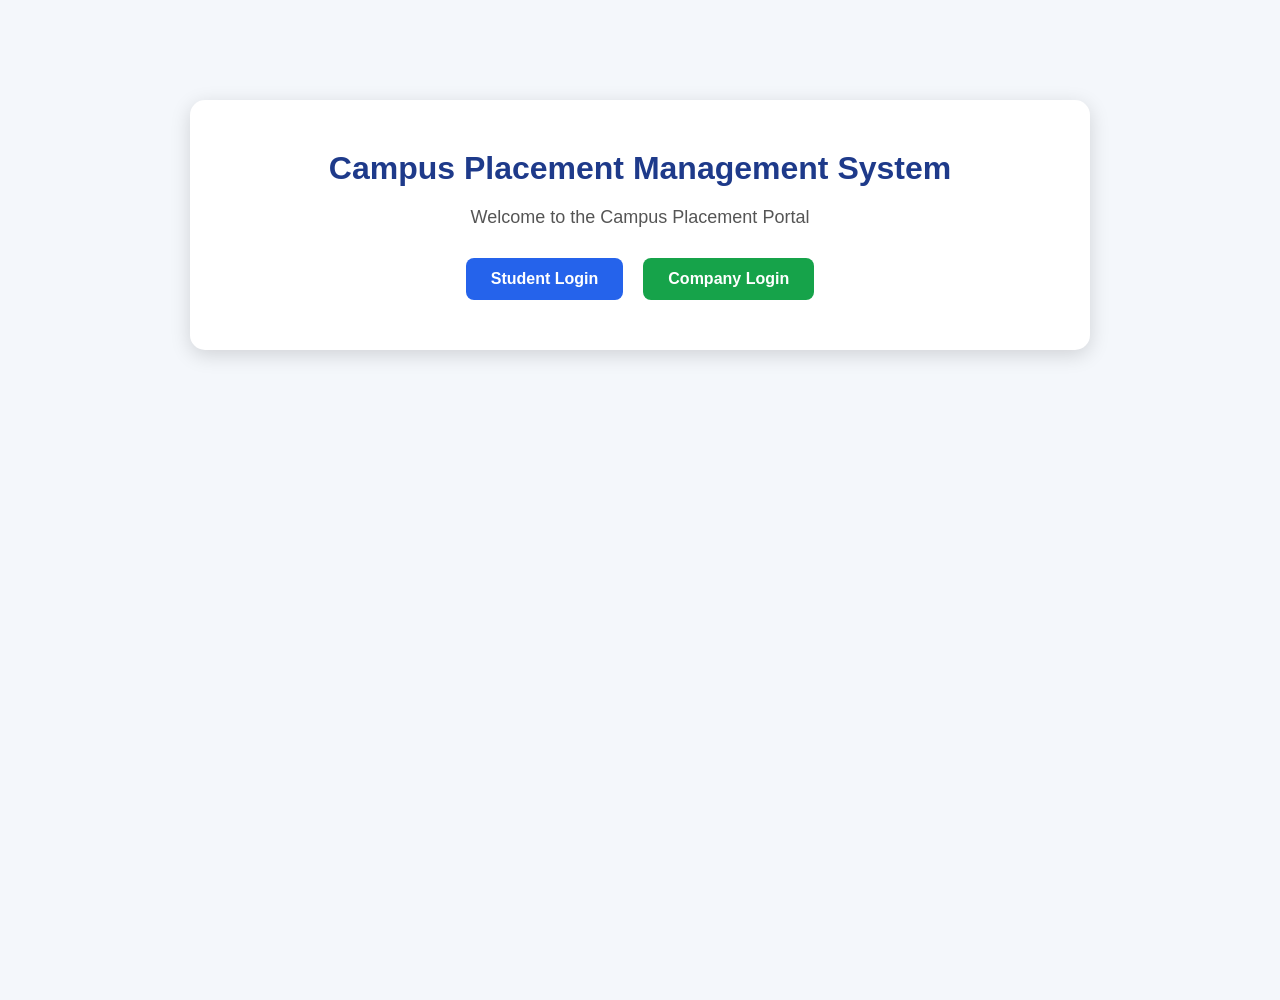
<file: webapp/index.html>
<!DOCTYPE html>
<html lang="en">

<head>
    <meta charset="UTF-8">
    <meta name="viewport" content="width=device-width, initial-scale=1.0">

    <title>Campus Placement Management System</title>

    <!-- Connect HTML with CSS -->
    <link rel="stylesheet" href="css/style.css">
</head>

<body>

    <div class="container">

        <h1>Campus Placement Management System</h1>

        <p class="welcome">
            Welcome to the Campus Placement Portal
        </p>

        <div class="buttons">

            <!-- Student Login -->
            <a href="student-login.html" class="btn student-btn">
                Student Login
            </a>

            <!-- Company Login -->
            <a href="company-login.html" class="btn company-btn">
                Company Login
            </a>

        </div>

    </div>

</body>

</html>
</file>
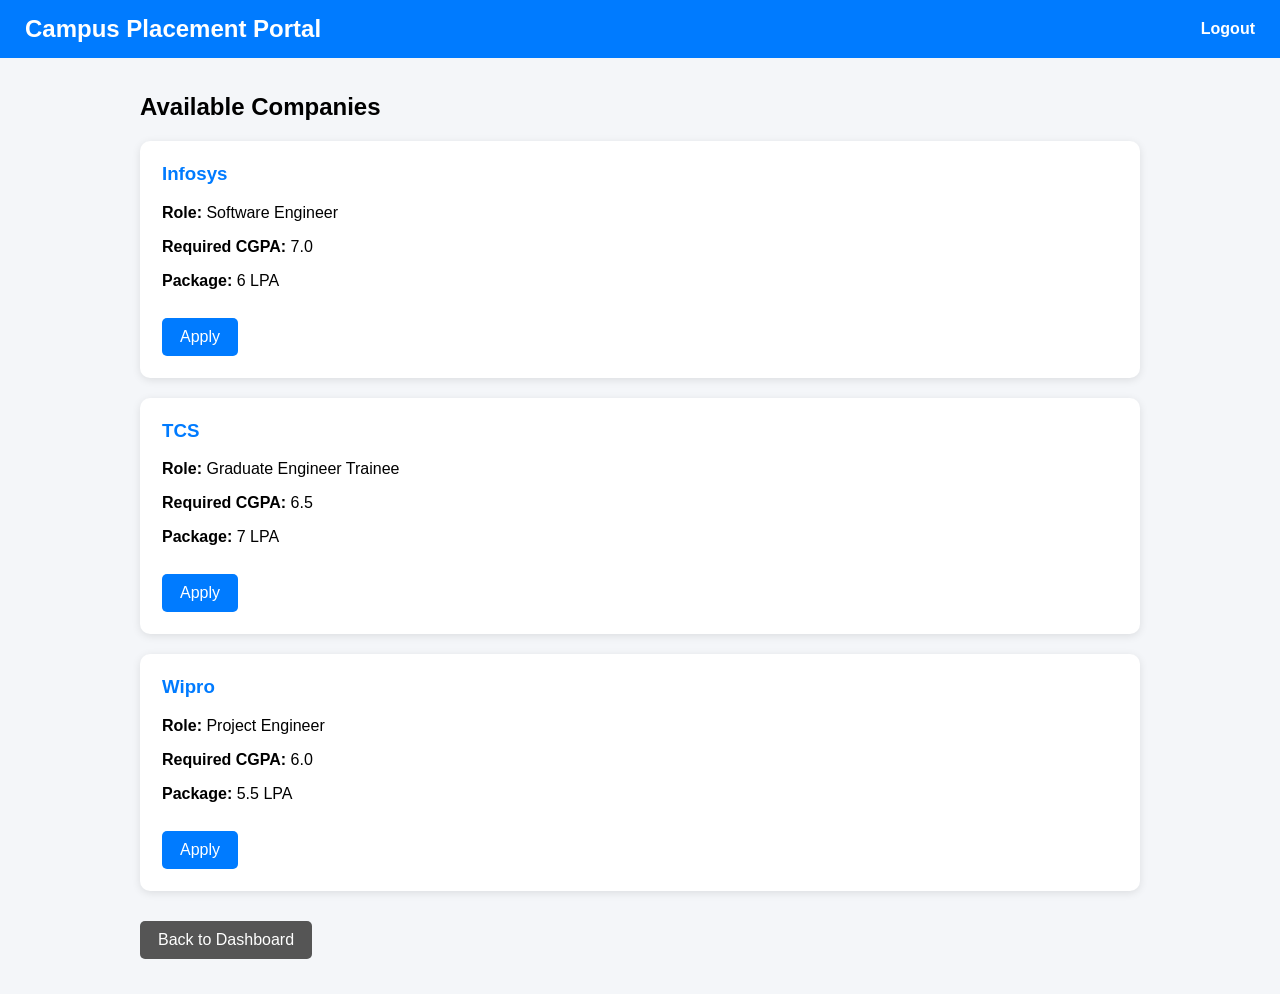
<file: webapp/available-companies.html>
<!DOCTYPE html>
<html lang="en">
<head>
    <meta charset="UTF-8">
    <meta name="viewport" content="width=device-width, initial-scale=1.0">
    <title>Available Companies</title>

    <style>
        body {
            margin: 0;
            font-family: Arial, sans-serif;
            background-color: #f4f6f9;
        }

        .navbar {
            background-color: #007bff;
            color: white;
            padding: 15px 25px;
            display: flex;
            justify-content: space-between;
            align-items: center;
        }

        .navbar h2 {
            margin: 0;
        }

        .navbar a {
            color: white;
            text-decoration: none;
            font-weight: bold;
        }

        .container {
            width: 90%;
            max-width: 1000px;
            margin: 35px auto;
        }

        .company-card {
            background-color: white;
            padding: 22px;
            margin-bottom: 20px;
            border-radius: 10px;
            box-shadow: 0 2px 8px rgba(0,0,0,0.1);
        }

        .company-card h3 {
            margin-top: 0;
            color: #007bff;
        }

        .apply-btn {
            display: inline-block;
            margin-top: 12px;
            padding: 10px 18px;
            background-color: #007bff;
            color: white;
            text-decoration: none;
            border-radius: 5px;
        }

        .back-btn {
            display: inline-block;
            margin-top: 10px;
            padding: 10px 18px;
            background-color: #555;
            color: white;
            text-decoration: none;
            border-radius: 5px;
        }
    </style>
</head>

<body>

    <div class="navbar">
        <h2>Campus Placement Portal</h2>
        <a href="student-login.html">Logout</a>
    </div>

    <div class="container">

        <h2>Available Companies</h2>

        <div class="company-card">
            <h3>Infosys</h3>
            <p><strong>Role:</strong> Software Engineer</p>
            <p><strong>Required CGPA:</strong> 7.0</p>
            <p><strong>Package:</strong> 6 LPA</p>

            <a href="apply?company_id=1" class="apply-btn">
                Apply
            </a>
        </div>

        <div class="company-card">
            <h3>TCS</h3>
            <p><strong>Role:</strong> Graduate Engineer Trainee</p>
            <p><strong>Required CGPA:</strong> 6.5</p>
            <p><strong>Package:</strong> 7 LPA</p>

            <a href="apply?company_id=2" class="apply-btn">
                Apply
            </a>
        </div>

        <div class="company-card">
            <h3>Wipro</h3>
            <p><strong>Role:</strong> Project Engineer</p>
            <p><strong>Required CGPA:</strong> 6.0</p>
            <p><strong>Package:</strong> 5.5 LPA</p>

            <a href="apply?company_id=3" class="apply-btn">
                Apply
            </a>
        </div>

        <a href="student-dashboard.html" class="back-btn">
            Back to Dashboard
        </a>

    </div>

</body>
</html>
</file>
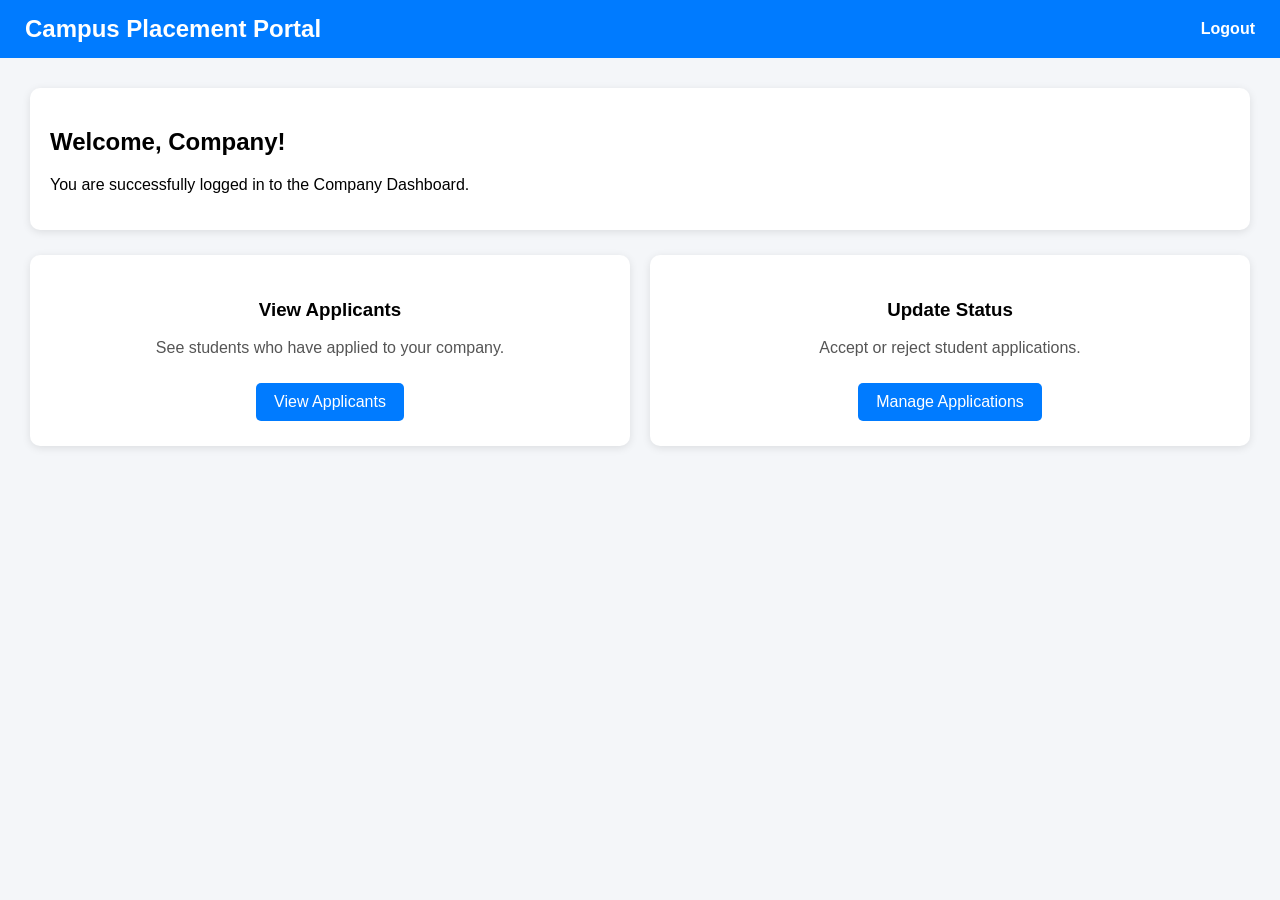
<file: webapp/company-dashboard.html>
<!DOCTYPE html>
<html lang="en">
<head>
    <meta charset="UTF-8">
    <meta name="viewport" content="width=device-width, initial-scale=1.0">
    <title>Company Dashboard</title>

    <style>
        body {
            margin: 0;
            font-family: Arial, sans-serif;
            background-color: #f4f6f9;
        }

        .navbar {
            background-color: #007bff;
            color: white;
            padding: 15px 25px;
            display: flex;
            justify-content: space-between;
            align-items: center;
        }

        .navbar h2 {
            margin: 0;
        }

        .navbar a {
            color: white;
            text-decoration: none;
            font-weight: bold;
        }

        .container {
            padding: 30px;
        }

        .welcome {
            background-color: white;
            padding: 20px;
            border-radius: 10px;
            margin-bottom: 25px;
            box-shadow: 0 2px 8px rgba(0,0,0,0.1);
        }

        .cards {
            display: grid;
            grid-template-columns: repeat(auto-fit, minmax(220px, 1fr));
            gap: 20px;
        }

        .card {
            background-color: white;
            padding: 25px;
            border-radius: 10px;
            text-align: center;
            box-shadow: 0 2px 8px rgba(0,0,0,0.1);
        }

        .card p {
            color: #555;
        }

        .card a {
            display: inline-block;
            margin-top: 10px;
            padding: 10px 18px;
            background-color: #007bff;
            color: white;
            text-decoration: none;
            border-radius: 5px;
        }

        .card a:hover {
            background-color: #0056b3;
        }
    </style>
</head>

<body>

    <div class="navbar">
        <h2>Campus Placement Portal</h2>
        <a href="company-login.html">Logout</a>
    </div>

    <div class="container">

        <div class="welcome">
            <h2>Welcome, Company!</h2>
            <p>You are successfully logged in to the Company Dashboard.</p>
        </div>

        <div class="cards">

            <div class="card">
                <h3>View Applicants</h3>
                <p>See students who have applied to your company.</p>

                <a href="view-applicants">
                    View Applicants
                </a>
            </div>

            <div class="card">
                <h3>Update Status</h3>
                <p>Accept or reject student applications.</p>

                <a href="view-applicants">
                    Manage Applications
                </a>
            </div>

        </div>

    </div>

</body>
</html>
</file>
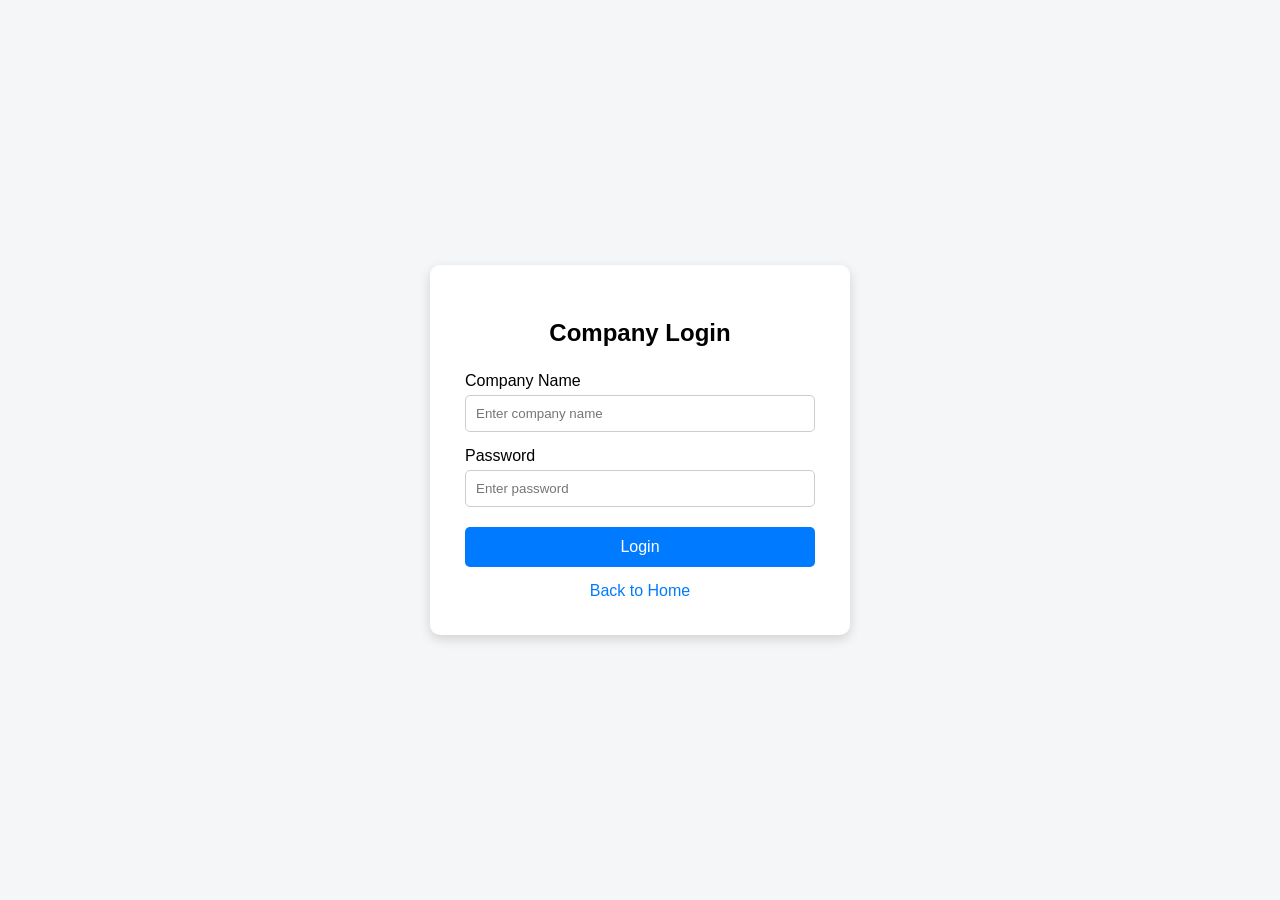
<file: webapp/company-login.html>
<!DOCTYPE html>
<html lang="en">
<head>
    <meta charset="UTF-8">
    <meta name="viewport" content="width=device-width, initial-scale=1.0">
    <title>Company Login</title>

    <style>
        body {
            font-family: Arial, sans-serif;
            background-color: #f4f6f8;
            display: flex;
            justify-content: center;
            align-items: center;
            height: 100vh;
            margin: 0;
        }

        .login-container {
            background-color: white;
            padding: 35px;
            width: 350px;
            border-radius: 10px;
            box-shadow: 0 4px 12px rgba(0, 0, 0, 0.15);
        }

        h2 {
            text-align: center;
            margin-bottom: 25px;
        }

        label {
            display: block;
            margin-top: 15px;
            margin-bottom: 5px;
        }

        input {
            width: 100%;
            padding: 10px;
            box-sizing: border-box;
            border: 1px solid #ccc;
            border-radius: 5px;
        }

        button {
            width: 100%;
            padding: 11px;
            margin-top: 20px;
            background-color: #007bff;
            color: white;
            border: none;
            border-radius: 5px;
            cursor: pointer;
            font-size: 16px;
        }

        button:hover {
            background-color: #0056b3;
        }

        .back-link {
            text-align: center;
            margin-top: 15px;
        }

        .back-link a {
            text-decoration: none;
            color: #007bff;
        }
    </style>
</head>

<body>

    <div class="login-container">

        <h2>Company Login</h2>

        <form action="company-login" method="post">

            <label for="company_name">Company Name</label>
            <input
                type="text"
                id="company_name"
                name="company_name"
                placeholder="Enter company name"
                required
            >

            <label for="password">Password</label>
            <input
                type="password"
                id="password"
                name="password"
                placeholder="Enter password"
                required
            >

            <button type="submit">Login</button>

        </form>

        <div class="back-link">
            <a href="index.html">Back to Home</a>
        </div>

    </div>

</body>
</html>
</file>
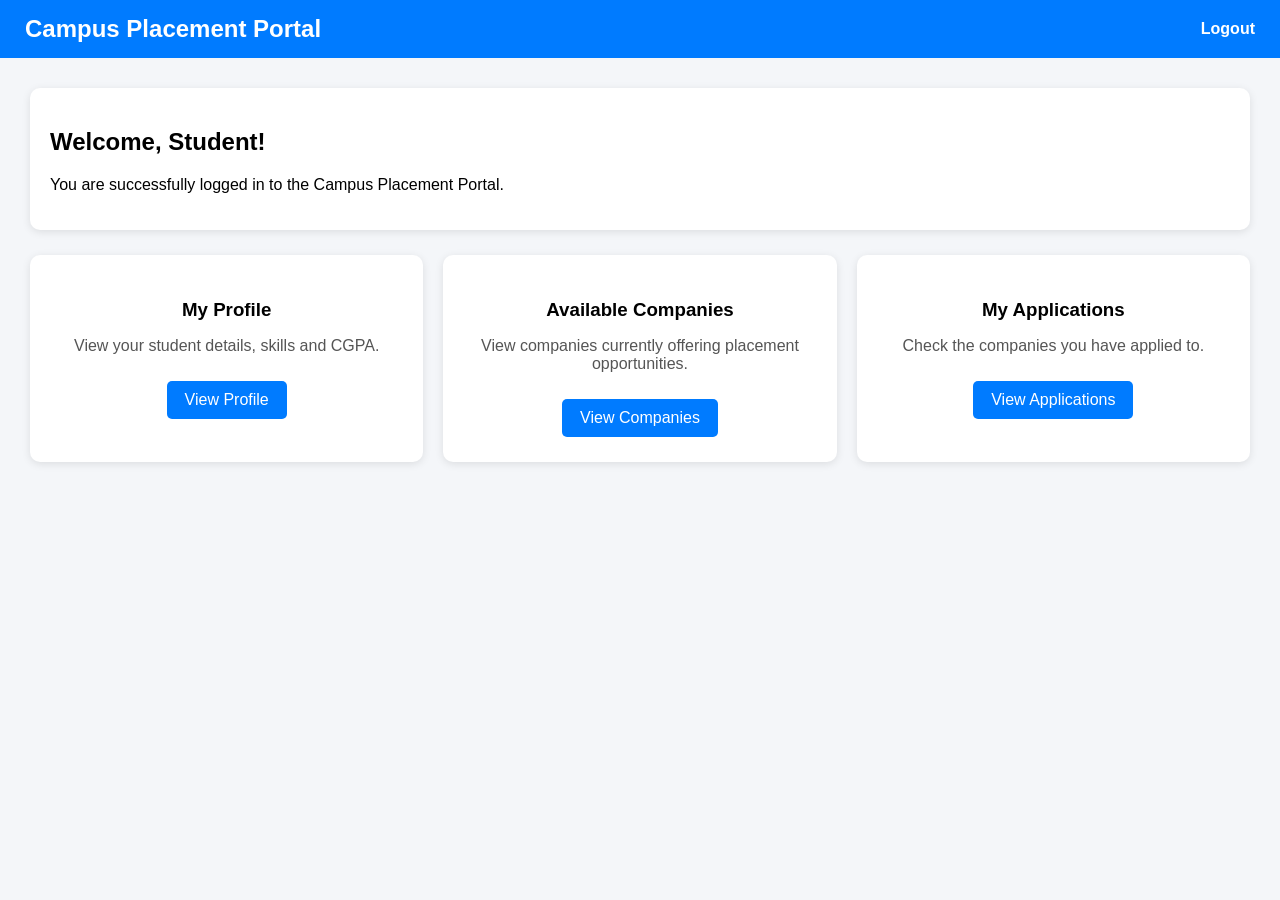
<file: webapp/student-dashboard.html>
<!DOCTYPE html>
<html lang="en">
<head>
    <meta charset="UTF-8">
    <meta name="viewport" content="width=device-width, initial-scale=1.0">
    <title>Student Dashboard</title>

    <style>
        body {
            margin: 0;
            font-family: Arial, sans-serif;
            background-color: #f4f6f9;
        }

        .navbar {
            background-color: #007bff;
            color: white;
            padding: 15px 25px;
            display: flex;
            justify-content: space-between;
            align-items: center;
        }

        .navbar h2 {
            margin: 0;
        }

        .navbar a {
            color: white;
            text-decoration: none;
            font-weight: bold;
        }

        .container {
            padding: 30px;
        }

        .welcome {
            background-color: white;
            padding: 20px;
            border-radius: 10px;
            margin-bottom: 25px;
            box-shadow: 0 2px 8px rgba(0, 0, 0, 0.1);
        }

        .cards {
            display: grid;
            grid-template-columns: repeat(auto-fit, minmax(220px, 1fr));
            gap: 20px;
        }

        .card {
            background-color: white;
            padding: 25px;
            border-radius: 10px;
            text-align: center;
            box-shadow: 0 2px 8px rgba(0, 0, 0, 0.1);
        }

        .card h3 {
            margin-bottom: 10px;
        }

        .card p {
            color: #555;
        }

        .card a {
            display: inline-block;
            margin-top: 10px;
            padding: 10px 18px;
            background-color: #007bff;
            color: white;
            text-decoration: none;
            border-radius: 5px;
        }

        .card a:hover {
            background-color: #0056b3;
        }
    </style>
</head>

<body>

    <div class="navbar">
        <h2>Campus Placement Portal</h2>
        <a href="student-login.html">Logout</a>
    </div>

    <div class="container">

        <div class="welcome">
            <h2>Welcome, Student!</h2>
            <p>You are successfully logged in to the Campus Placement Portal.</p>
        </div>

        <div class="cards">

            <div class="card">
                <h3>My Profile</h3>
                <p>View your student details, skills and CGPA.</p>

                <a href="student-profile.html">
                    View Profile
                </a>
            </div>

            <div class="card">
                <h3>Available Companies</h3>
                <p>View companies currently offering placement opportunities.</p>

                <a href="available-companies.html">
                    View Companies
                </a>
            </div>

            <div class="card">
                <h3>My Applications</h3>
                <p>Check the companies you have applied to.</p>

                <a href="my-applications">
                    View Applications
                </a>
            </div>

        </div>

    </div>

</body>
</html>
</file>
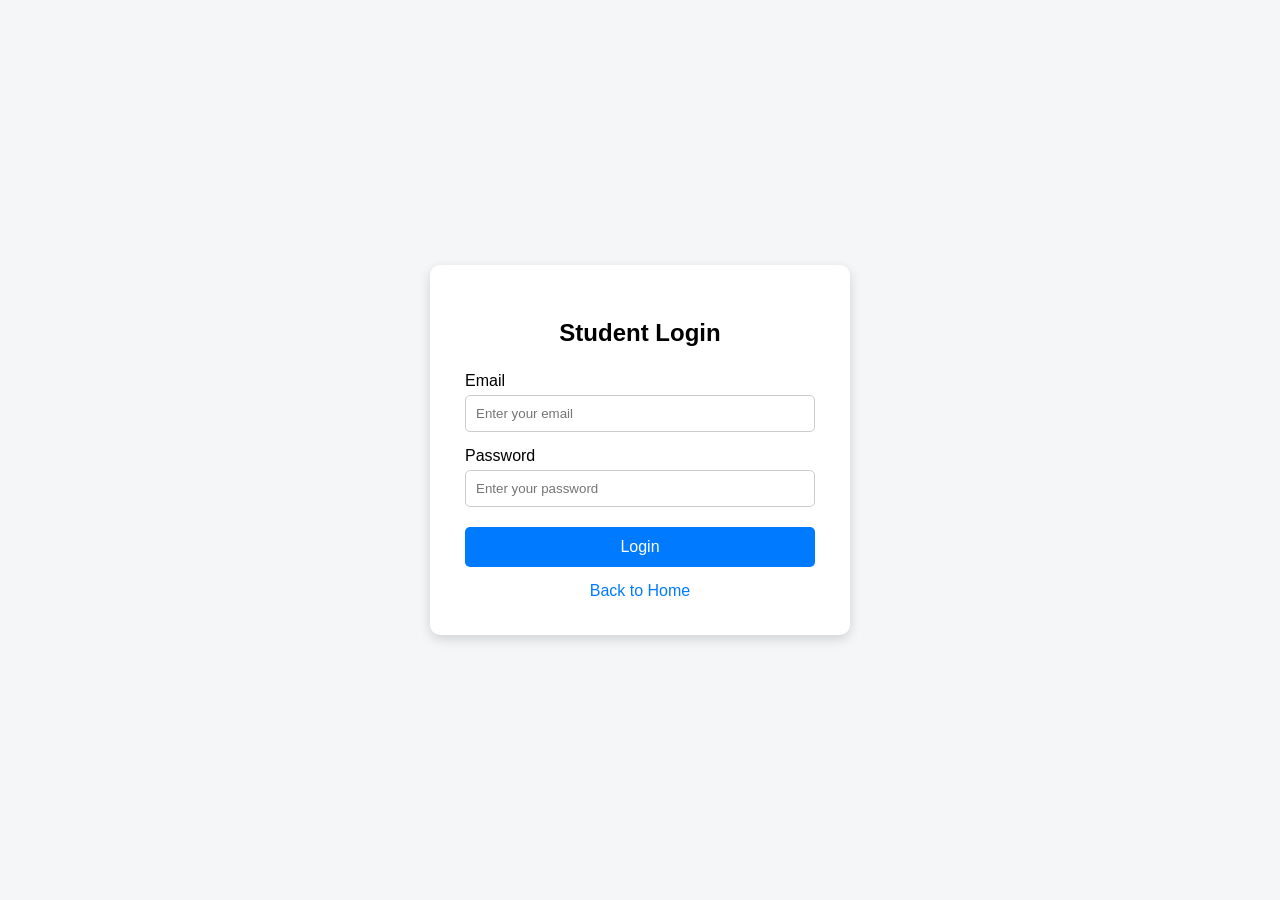
<file: webapp/student-login.html>
<!DOCTYPE html>
<html lang="en">
<head>
    <meta charset="UTF-8">
    <meta name="viewport" content="width=device-width, initial-scale=1.0">

    <title>Student Login - Campus Placement Portal</title>

    <style>
        body {
            font-family: Arial, sans-serif;
            background-color: #f4f6f8;
            display: flex;
            justify-content: center;
            align-items: center;
            height: 100vh;
            margin: 0;
        }

        .login-container {
            background-color: white;
            padding: 35px;
            width: 350px;
            border-radius: 10px;
            box-shadow: 0 4px 12px rgba(0, 0, 0, 0.15);
        }

        h2 {
            text-align: center;
            margin-bottom: 25px;
        }

        label {
            display: block;
            margin-top: 15px;
            margin-bottom: 5px;
        }

        input {
            width: 100%;
            padding: 10px;
            box-sizing: border-box;
            border: 1px solid #ccc;
            border-radius: 5px;
        }

        button {
            width: 100%;
            padding: 11px;
            margin-top: 20px;
            background-color: #007bff;
            color: white;
            border: none;
            border-radius: 5px;
            cursor: pointer;
            font-size: 16px;
        }

        button:hover {
            background-color: #0056b3;
        }

        .back-link {
            text-align: center;
            margin-top: 15px;
        }

        .back-link a {
            text-decoration: none;
            color: #007bff;
        }
    </style>
</head>

<body>

    <div class="login-container">

        <h2>Student Login</h2>

        <form action="student-login" method="post">

            <label for="email">Email</label>
            <input
                type="email"
                id="email"
                name="email"
                placeholder="Enter your email"
                required
            >

            <label for="password">Password</label>
            <input
                type="password"
                id="password"
                name="password"
                placeholder="Enter your password"
                required
            >

            <button type="submit">Login</button>

        </form>

        <div class="back-link">
            <a href="index.html">Back to Home</a>
        </div>

    </div>

</body>
</html>
</file>
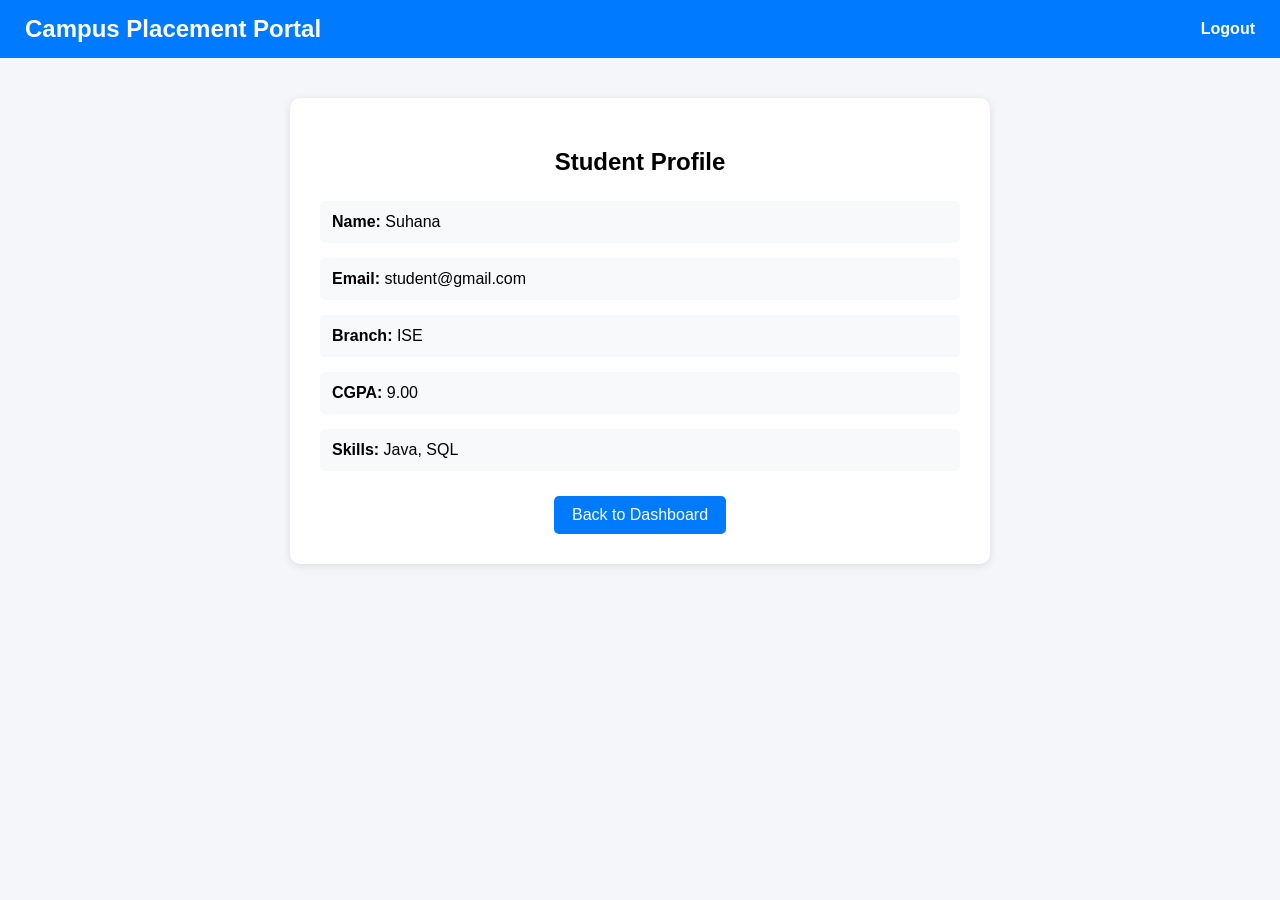
<file: webapp/student-profile.html>
<!DOCTYPE html>
<html lang="en">
<head>
    <meta charset="UTF-8">
    <meta name="viewport" content="width=device-width, initial-scale=1.0">
    <title>Student Profile</title>

    <style>
        body {
            margin: 0;
            font-family: Arial, sans-serif;
            background-color: #f4f6f9;
        }

        .navbar {
            background-color: #007bff;
            color: white;
            padding: 15px 25px;
            display: flex;
            justify-content: space-between;
            align-items: center;
        }

        .navbar h2 {
            margin: 0;
        }

        .navbar a {
            color: white;
            text-decoration: none;
            font-weight: bold;
        }

        .container {
            width: 80%;
            max-width: 700px;
            margin: 40px auto;
        }

        .profile-card {
            background-color: white;
            padding: 30px;
            border-radius: 10px;
            box-shadow: 0 2px 8px rgba(0,0,0,0.1);
        }

        .profile-card h2 {
            text-align: center;
            margin-bottom: 25px;
        }

        .profile-row {
            margin: 15px 0;
            padding: 12px;
            background-color: #f8f9fa;
            border-radius: 5px;
        }

        .label {
            font-weight: bold;
        }

        .back-btn {
            display: block;
            width: fit-content;
            margin: 25px auto 0;
            padding: 10px 18px;
            background-color: #007bff;
            color: white;
            text-decoration: none;
            border-radius: 5px;
        }

        .back-btn:hover {
            background-color: #0056b3;
        }
    </style>
</head>

<body>

    <div class="navbar">
        <h2>Campus Placement Portal</h2>
        <a href="student-login.html">Logout</a>
    </div>

    <div class="container">

        <div class="profile-card">

            <h2>Student Profile</h2>

            <div class="profile-row">
                <span class="label">Name:</span>
                Suhana
            </div>

            <div class="profile-row">
                <span class="label">Email:</span>
                student@gmail.com
            </div>

            <div class="profile-row">
                <span class="label">Branch:</span>
                ISE
            </div>

            <div class="profile-row">
                <span class="label">CGPA:</span>
                9.00
            </div>

            <div class="profile-row">
                <span class="label">Skills:</span>
                Java, SQL
            </div>

            <a class="back-btn" href="student-dashboard.html">
                Back to Dashboard
            </a>

        </div>

    </div>

</body>
</html>
</file>
<file: webapp/css/style.css>
* {
    margin: 0;
    padding: 0;
    box-sizing: border-box;
}

body {
    font-family: Arial, sans-serif;
    background-color: #f4f7fb;
    min-height: 100vh;
}

.container {
    width: 80%;
    max-width: 900px;
    margin: 100px auto;
    background-color: white;
    padding: 50px;
    text-align: center;
    border-radius: 15px;
    box-shadow: 0 5px 20px rgba(0, 0, 0, 0.15);
}

h1 {
    color: #1e3a8a;
    margin-bottom: 20px;
}

.welcome {
    font-size: 18px;
    color: #555;
    margin-bottom: 30px;
}

.buttons {
    display: flex;
    justify-content: center;
    gap: 20px;
}

.btn {
    text-decoration: none;
    padding: 12px 25px;
    border-radius: 8px;
    color: white;
    font-size: 16px;
    font-weight: bold;
}

.student-btn {
    background-color: #2563eb;
}

.company-btn {
    background-color: #16a34a;
}

.btn:hover {
    opacity: 0.85;
}
form {
    display: flex;
    flex-direction: column;
    width: 300px;
    margin: 20px auto;
}

label {
    text-align: left;
    margin-top: 10px;
    margin-bottom: 5px;
    font-weight: bold;
    color: #333;
}

input {
    padding: 12px;
    border: 1px solid #ccc;
    border-radius: 6px;
    font-size: 15px;
}

input:focus {
    outline: none;
    border-color: #2563eb;
}

form .btn {
    border: none;
    cursor: pointer;
    margin-top: 20px;
}
</file>
